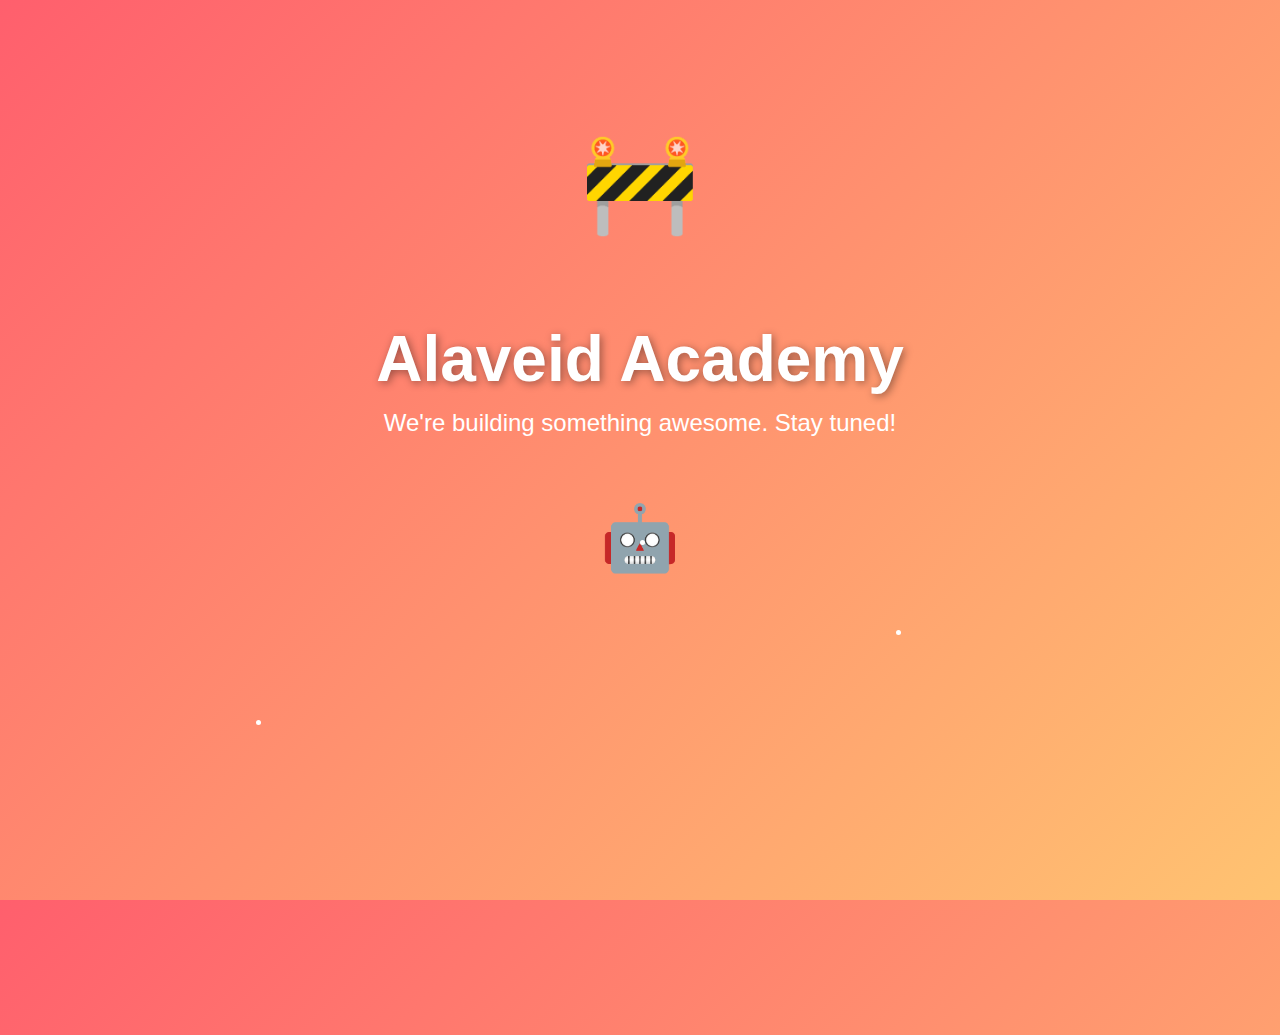
<file: pages/academy.html>
<!DOCTYPE html>
<html lang="en">
<head>
    <meta charset="UTF-8">
    <meta name="viewport" content="width=device-width, initial-scale=1.0">
    <title>Under Construction</title>
    <style>
        html, body {
            margin: 0;
            padding: 0;
            height: 100%;
        }

        body {
            font-family: 'Arial', sans-serif;
            background: linear-gradient(135deg, #ff5f6d, #ffc371);
            color: #fff;
            display: flex;
            flex-direction: column;
            justify-content: flex-start;
            align-items: center;
            text-align: center;
            overflow: hidden;
            padding-top: 15vh;
        }

        h1 {
            font-size: 4em;
            margin-bottom: 0.2em;
            text-shadow: 2px 2px 8px rgba(0,0,0,0.4);
        }

        p {
            font-size: 1.5em;
            margin: 0;
        }

        .construction-icon {
            font-size: 6em;
            margin: 0 0 0.5em 0;
            line-height: 1;
            animation: bounce 1.5s infinite, flicker 2s infinite;
        }

        .robot {
            font-size: 4em;
            margin-top: 1em;
            animation: moveRobot 3s infinite linear;
        }

        @keyframes bounce {
            0%, 100% { transform: translateY(0); }
            50% { transform: translateY(-10px); } 
        }

        @keyframes flicker {
            0%, 19%, 21%, 50%, 51%, 100% { opacity: 1; }
            20%, 50% { opacity: 0.5; }
        }

        @keyframes moveRobot {
            0% { transform: translateX(-200px); }
            50% { transform: translateX(200px); }
            100% { transform: translateX(-200px); }
        }

        .spark {
            position: absolute;
            width: 5px;
            height: 5px;
            background: #fff;
            border-radius: 50%;
            animation: sparkle 2s infinite;
        }

        @keyframes sparkle {
            0%, 100% { opacity: 0; transform: translateY(0) scale(1); }
            50% { opacity: 1; transform: translateY(-100px) scale(1.5); }
        }
    </style>
</head>
<body>
    <div class="construction-icon">🚧</div>
    <h1>Alaveid Academy</h1>
    <p>We're building something awesome. Stay tuned!</p>
    <div class="robot">🤖</div>

    <div class="spark" style="top:80%; left:20%; animation-delay:0s;"></div>
    <div class="spark" style="top:60%; left:50%; animation-delay:0.5s;"></div>
    <div class="spark" style="top:70%; left:70%; animation-delay:1s;"></div>
</body>
</html>
</file>
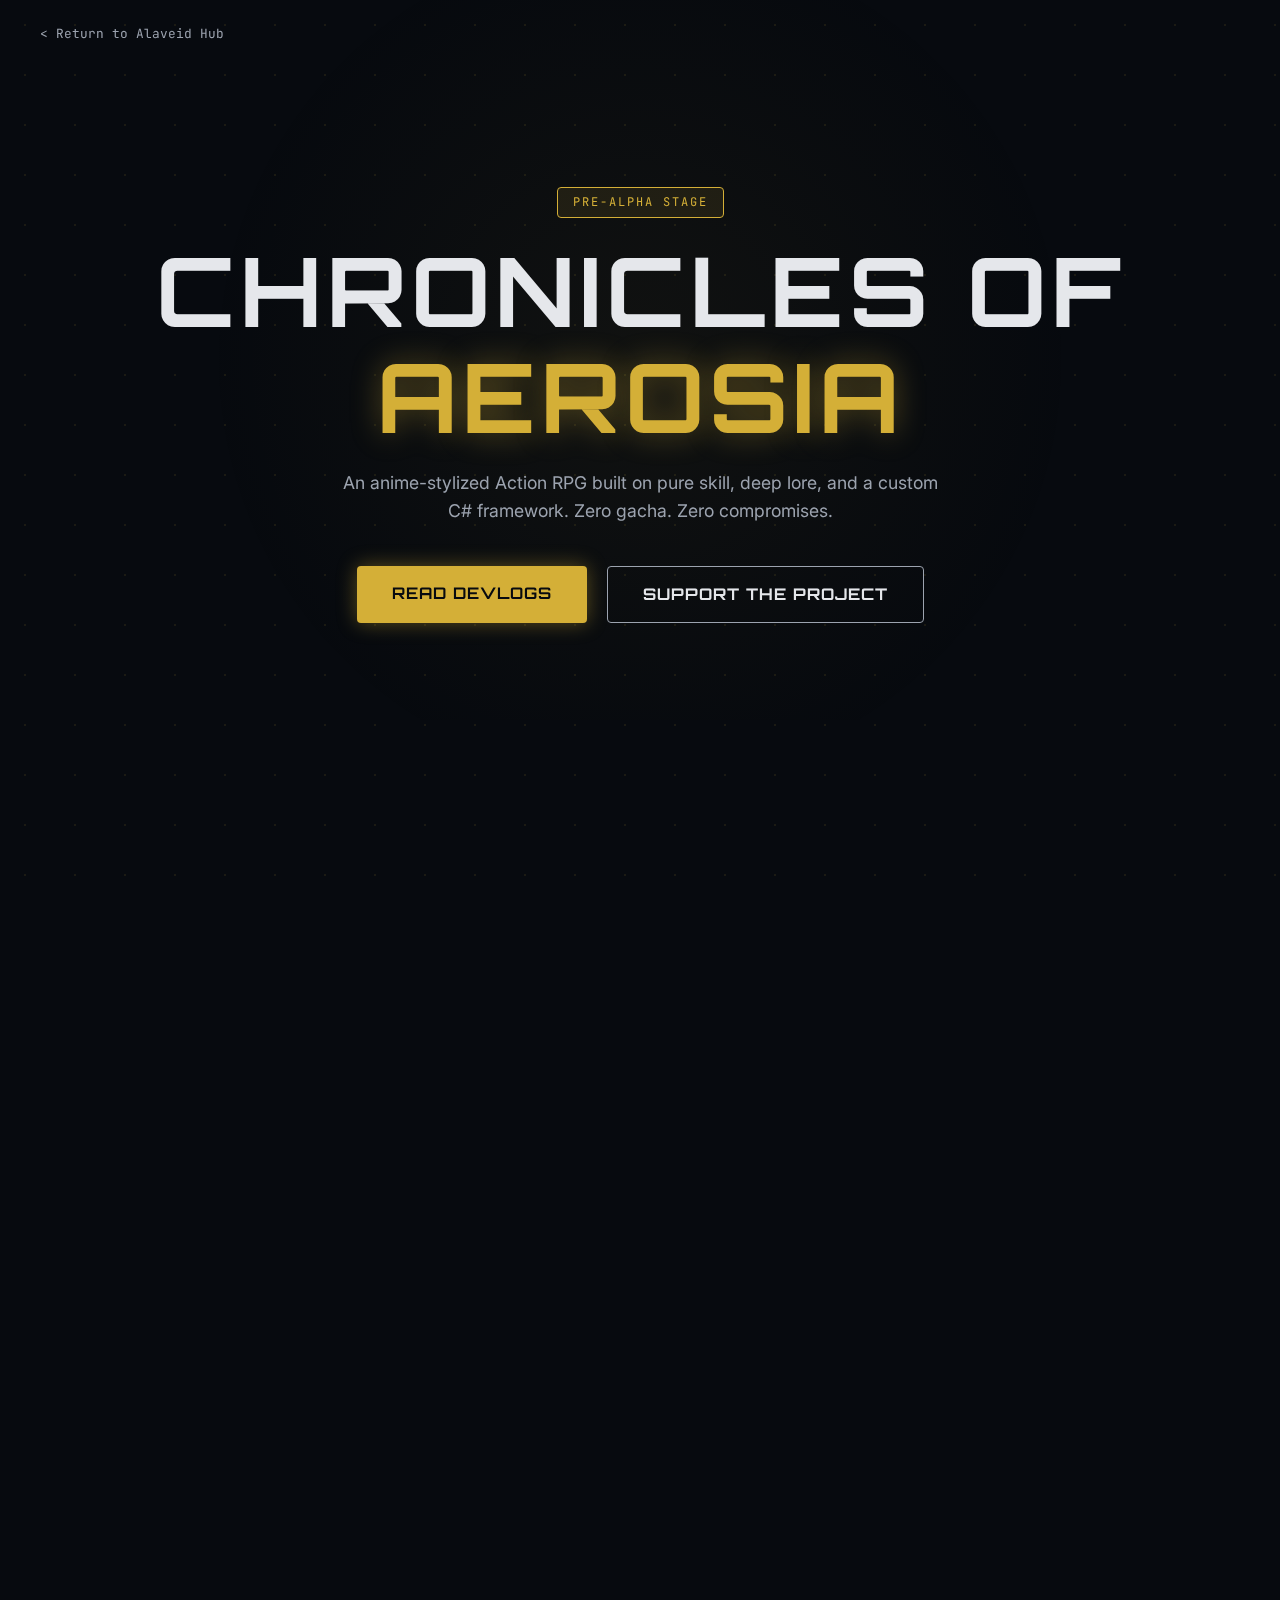
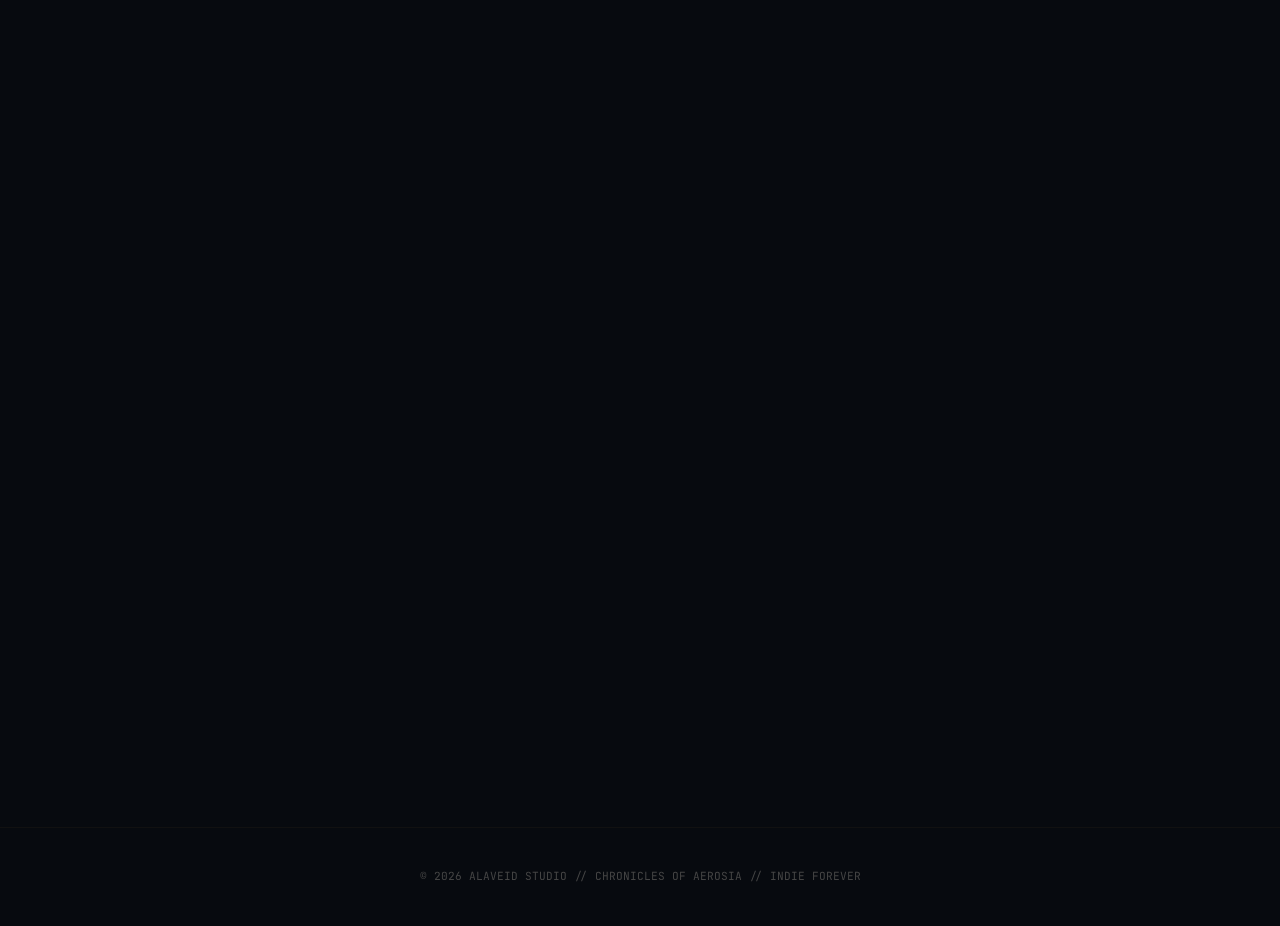
<file: pages/aerosia.html>
<!DOCTYPE html>
<html lang="en">
<head>
    <meta charset="UTF-8">
    <meta name="viewport" content="width=device-width, initial-scale=1.0">
    <title>Chronicles of Aerosia | Alaveid Studio</title>
    <link href="https://fonts.googleapis.com/css2?family=Orbitron:wght@700;900&family=Inter:wght@300;400;600&family=JetBrains+Mono&display=swap" rel="stylesheet">
    <link rel="stylesheet" href="../css/aerosia-style.css">
</head>
<body>

    <div class="ambient-glow"></div>
    <div class="particles" id="particles"></div>

    <nav class="top-nav">
        <a href="https://alaveid.com" class="back-btn">< Return to Alaveid Hub</a>
    </nav>

    <header class="hero">
        <div class="status-badge">PRE-ALPHA STAGE</div>
        <h1 class="game-title">CHRONICLES OF<br><span>AEROSIA</span></h1>
        <p class="hero-desc">An anime-stylized Action RPG built on pure skill, deep lore, and a custom C# framework. Zero gacha. Zero compromises.</p>
        <div class="hero-actions">
            <a href="#devlog" class="btn primary-btn">Read Devlogs</a>
            <a href="#support" class="btn secondary-btn">Support the Project</a>
        </div>
    </header>

    <section class="container features">
        <div class="feature-card fade-in">
            <h3>DYNAMIC COMBAT</h3>
            <p>Fluid, skill-based mechanics where timing and positioning matter more than your gear stats.</p>
        </div>
        <div class="feature-card fade-in">
            <h3>STYLIZED WORLD</h3>
            <p>Explore the shattered realms of Aerosia, rendered in high-fidelity anime aesthetics with custom shaders.</p>
        </div>
        <div class="feature-card fade-in">
            <h3>CLEAN ARCHITECTURE</h3>
            <p>Developed solo in Unity. No bloated visual scripting, just scalable, optimized C# engineering.</p>
        </div>
    </section>

    <section id="devlog" class="container devlog-section fade-in">
        <h2 class="section-title">LATEST TRANSMISSIONS</h2>
        <div class="devlog-grid">
            <article class="devlog-card">
                <div class="devlog-image-placeholder">
                    [ CONCEPT ART / SCREENSHOT PLACEHOLDER ]
                </div>
                <div class="devlog-content">
                    <span class="date">FEB 2026 // DEVLOG #01</span>
                    <h3>Foundations of Aerosia</h3>
                    <p>Setting up the custom movement controller and initial cel-shading passes. The goal is to make every strike feel impactful...</p>
                    <a href="#" class="read-more">Read Full Log ></a>
                </div>
            </article>
        </div>
    </section>

    <section id="support" class="container support-section fade-in">
        <div class="support-box">
            <h2>BECOME A FOUNDER</h2>
            <p>Chronicles of Aerosia is entirely self-funded and solo-developed. If you believe in the vision of a gacha-free, stylized RPG, consider supporting the development. Every bit helps forge this world.</p>
            <a href="#" class="btn primary-btn" style="margin-top: 20px;">Support on Patreon / Ko-Fi</a>
        </div>
    </section>

    <footer>
        © 2026 ALAVEID STUDIO // CHRONICLES OF AEROSIA // INDIE FOREVER
    </footer>

    <script src="../js/aerosia-script.js"></script>
</body>
</html>
</file>
<file: css/aerosia-style.css>
/* BASE VARIABLES */
:root {
    --gold: #d4af37;
    --gold-glow: rgba(212, 175, 55, 0.4);
    --bg-dark: #070a0f;
    --card-bg: #111827;
    --text-main: #e5e7eb;
    --text-muted: #9ca3af;
}

* { margin: 0; padding: 0; box-sizing: border-box; scroll-behavior: smooth; }

body { 
    background-color: var(--bg-dark);
    color: var(--text-main);
    font-family: 'Inter', sans-serif;
    overflow-x: hidden;
    line-height: 1.6;
}

/* BACKGROUND EFFECTS */
.ambient-glow {
    position: fixed; top: 0; left: 50%; transform: translateX(-50%);
    width: 80vw; height: 80vh;
    background: radial-gradient(circle, rgba(212, 175, 55, 0.05) 0%, transparent 70%);
    z-index: -2; pointer-events: none;
}

.particles {
    position: fixed; top: 0; left: 0; width: 100%; height: 100%;
    z-index: -1; pointer-events: none;
    background-image: radial-gradient(var(--gold) 1px, transparent 1px);
    background-size: 50px 50px;
    opacity: 0.1;
    animation: drift 20s linear infinite;
}

@keyframes drift { 0% { background-position: 0 0; } 100% { background-position: 50px 50px; } }

/* NAVIGATION */
.top-nav { padding: 20px 40px; position: absolute; top: 0; left: 0; width: 100%; z-index: 10; }
.back-btn { 
    color: var(--text-muted); text-decoration: none; font-family: 'JetBrains Mono'; 
    font-size: 0.8rem; transition: 0.3s; 
}
.back-btn:hover { color: var(--gold); }

/* COMMON CONTAINER */
.container { max-width: 1100px; margin: 0 auto; padding: 80px 20px; }

/* HERO SECTION */
.hero { 
    min-height: 90vh; display: flex; flex-direction: column; 
    justify-content: center; align-items: center; text-align: center;
    padding: 0 20px;
}

.status-badge {
    border: 1px solid var(--gold); color: var(--gold); padding: 5px 15px;
    font-family: 'JetBrains Mono'; font-size: 0.75rem; border-radius: 4px;
    margin-bottom: 20px; letter-spacing: 2px; background: rgba(212, 175, 55, 0.1);
}

.game-title {
    font-family: 'Orbitron', sans-serif; font-size: clamp(3rem, 8vw, 6rem);
    line-height: 1.1; margin-bottom: 20px; letter-spacing: 5px;
}
.game-title span { color: var(--gold); text-shadow: 0 0 30px var(--gold-glow); }

.hero-desc { max-width: 600px; color: var(--text-muted); font-size: 1.1rem; margin-bottom: 40px; }

.hero-actions { display: flex; gap: 20px; flex-wrap: wrap; justify-content: center; }

/* BUTTONS */
.btn {
    padding: 15px 35px; text-decoration: none; font-family: 'Orbitron'; font-weight: 700;
    text-transform: uppercase; letter-spacing: 1px; transition: 0.3s; border-radius: 4px;
}
.primary-btn { background: var(--gold); color: var(--bg-dark); box-shadow: 0 0 20px var(--gold-glow); }
.primary-btn:hover { transform: translateY(-3px); box-shadow: 0 0 40px var(--gold-glow); }

.secondary-btn { background: transparent; border: 1px solid var(--text-muted); color: var(--text-main); }
.secondary-btn:hover { border-color: var(--gold); color: var(--gold); }

/* SECTION TITLES */
.section-title { font-family: 'Orbitron'; font-size: 2rem; color: var(--gold); margin-bottom: 40px; border-bottom: 1px solid rgba(212, 175, 55, 0.2); padding-bottom: 10px; }

/* FEATURES GRID */
.features { display: grid; grid-template-columns: repeat(auto-fit, minmax(300px, 1fr)); gap: 30px; }
.feature-card { background: var(--card-bg); padding: 40px; border-radius: 12px; border: 1px solid rgba(255,255,255,0.05); transition: 0.3s; }
.feature-card:hover { border-color: var(--gold); transform: translateY(-5px); }
.feature-card h3 { font-family: 'Orbitron'; color: var(--text-main); margin-bottom: 15px; }
.feature-card p { color: var(--text-muted); font-size: 0.9rem; }

/* DEVLOG SECTION */
.devlog-card { background: var(--card-bg); border-radius: 12px; overflow: hidden; border: 1px solid rgba(255,255,255,0.05); }
.devlog-image-placeholder { height: 250px; background: #1a2333; display: flex; align-items: center; justify-content: center; color: #444; font-family: 'JetBrains Mono'; border-bottom: 1px solid var(--gold); }
.devlog-content { padding: 30px; }
.date { font-family: 'JetBrains Mono'; font-size: 0.7rem; color: var(--gold); display: block; margin-bottom: 10px; }
.devlog-content h3 { font-family: 'Orbitron'; margin-bottom: 15px; font-size: 1.5rem; }
.devlog-content p { color: var(--text-muted); margin-bottom: 20px; font-size: 0.95rem; }
.read-more { color: var(--gold); text-decoration: none; font-weight: bold; font-family: 'JetBrains Mono'; font-size: 0.8rem; }
.read-more:hover { text-decoration: underline; }

/* SUPPORT SECTION */
.support-box { background: linear-gradient(135deg, var(--card-bg), #000); padding: 60px 40px; border-radius: 12px; text-align: center; border: 1px solid var(--gold); }
.support-box p { max-width: 600px; margin: 20px auto; color: var(--text-muted); }

/* FOOTER */
footer { text-align: center; padding: 40px; font-family: 'JetBrains Mono'; font-size: 0.7rem; color: #444; border-top: 1px solid #111; margin-top: 50px; }

/* JS Animation (Fade in) */
.fade-in { opacity: 0; transform: translateY(30px); transition: opacity 0.8s ease-out, transform 0.8s ease-out; }
.fade-in.visible { opacity: 1; transform: translateY(0); }

/* --- MOBILE FIX --- */
@media (max-width: 768px) {
    /* Compress menu and headers */
    .navbar { flex-direction: column; padding: 15px; text-align: center; }
    .nav-links { flex-direction: column; gap: 15px; margin-top: 15px; }
    
    /* Reduce font sizes for fitting */
    .logo, .game-title { font-size: 2.5rem !important; letter-spacing: 2px !important; }
    .hero-desc, .intro { font-size: 0.95rem !important; padding: 0 10px; }
    
    /* Adjust cards and boxes for mobile */
    .card, .card-inner, .feature-card, .support-box, .about-card { 
        padding: 25px 15px !important; 
        margin-bottom: 30px !important;
        width: 100% !important;
    }
    
    /* Stack grid columns */
    .about-details, .features, .devlog-grid { 
        grid-template-columns: 1fr !important; 
        gap: 20px;
    }
    
    /* Buttons and badges */
    .hero-actions { flex-direction: column; width: 100%; }
    .btn { display: block; width: 100%; margin-bottom: 10px; text-align: center; }
    
    /* Global margins */
    .container { padding: 40px 15px !important; }
}
</file>
